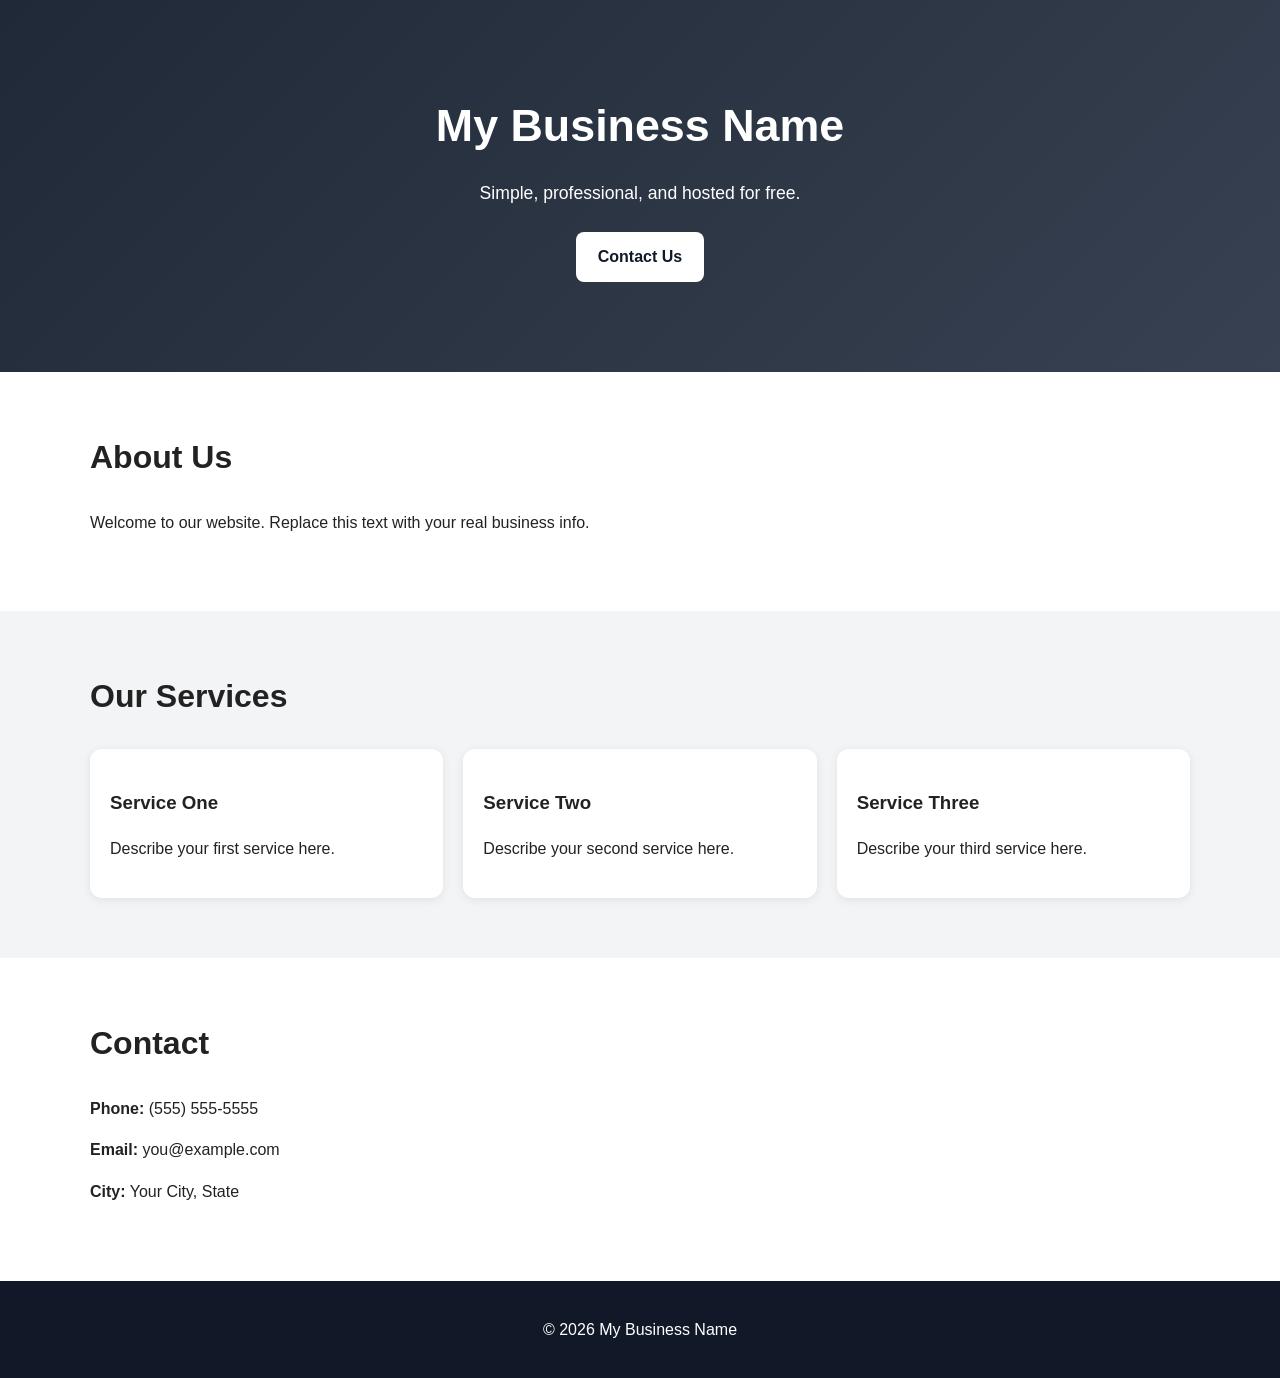
<file: index.html>
<!DOCTYPE html>
<html lang="en">
<head>
  <meta charset="UTF-8" />
  <meta name="viewport" content="width=device-width, initial-scale=1.0" />
  <title>My Free Website</title>
  <meta name="description" content="A simple free website hosted on GitHub Pages." />
  <link rel="stylesheet" href="style.css" />
</head>
<body>
  <header class="hero">
    <div class="container">
      <h1>My Business Name</h1>
      <p class="subheadline">Simple, professional, and hosted for free.</p>
      <a class="button" href="#contact">Contact Us</a>
    </div>
  </header>

  <main>
    <section class="section">
      <div class="container">
        <h2>About Us</h2>
        <p>
          Welcome to our website. Replace this text with your real business info.
        </p>
      </div>
    </section>

    <section class="section alt">
      <div class="container">
        <h2>Our Services</h2>
        <div class="cards">
          <div class="card">
            <h3>Service One</h3>
            <p>Describe your first service here.</p>
          </div>
          <div class="card">
            <h3>Service Two</h3>
            <p>Describe your second service here.</p>
          </div>
          <div class="card">
            <h3>Service Three</h3>
            <p>Describe your third service here.</p>
          </div>
        </div>
      </div>
    </section>

    <section class="section" id="contact">
      <div class="container">
        <h2>Contact</h2>
        <p><strong>Phone:</strong> (555) 555-5555</p>
        <p><strong>Email:</strong> you@example.com</p>
        <p><strong>City:</strong> Your City, State</p>
      </div>
    </section>
  </main>

  <footer class="footer">
    <div class="container">
      <p>© 2026 My Business Name</p>
    </div>
  </footer>
</body>
</html>
</file>
<file: style.css>
* {
  box-sizing: border-box;
}

body {
  margin: 0;
  font-family: Arial, Helvetica, sans-serif;
  color: #222;
  background: #ffffff;
  line-height: 1.6;
}

.container {
  width: 90%;
  max-width: 1100px;
  margin: 0 auto;
}

.hero {
  background: linear-gradient(135deg, #1f2937, #374151);
  color: #ffffff;
  padding: 90px 20px;
  text-align: center;
}

.hero h1 {
  margin: 0 0 10px;
  font-size: 2.8rem;
}

.subheadline {
  font-size: 1.1rem;
  margin-bottom: 25px;
}

.button {
  display: inline-block;
  background: #ffffff;
  color: #111827;
  text-decoration: none;
  padding: 12px 22px;
  border-radius: 8px;
  font-weight: bold;
}

.section {
  padding: 60px 20px;
}

.section.alt {
  background: #f3f4f6;
}

.section h2 {
  margin-top: 0;
  font-size: 2rem;
}

.cards {
  display: grid;
  grid-template-columns: repeat(auto-fit, minmax(220px, 1fr));
  gap: 20px;
  margin-top: 25px;
}

.card {
  background: #ffffff;
  padding: 20px;
  border-radius: 12px;
  box-shadow: 0 2px 10px rgba(0, 0, 0, 0.08);
}

.footer {
  background: #111827;
  color: #ffffff;
  text-align: center;
  padding: 20px;
}
</file>
